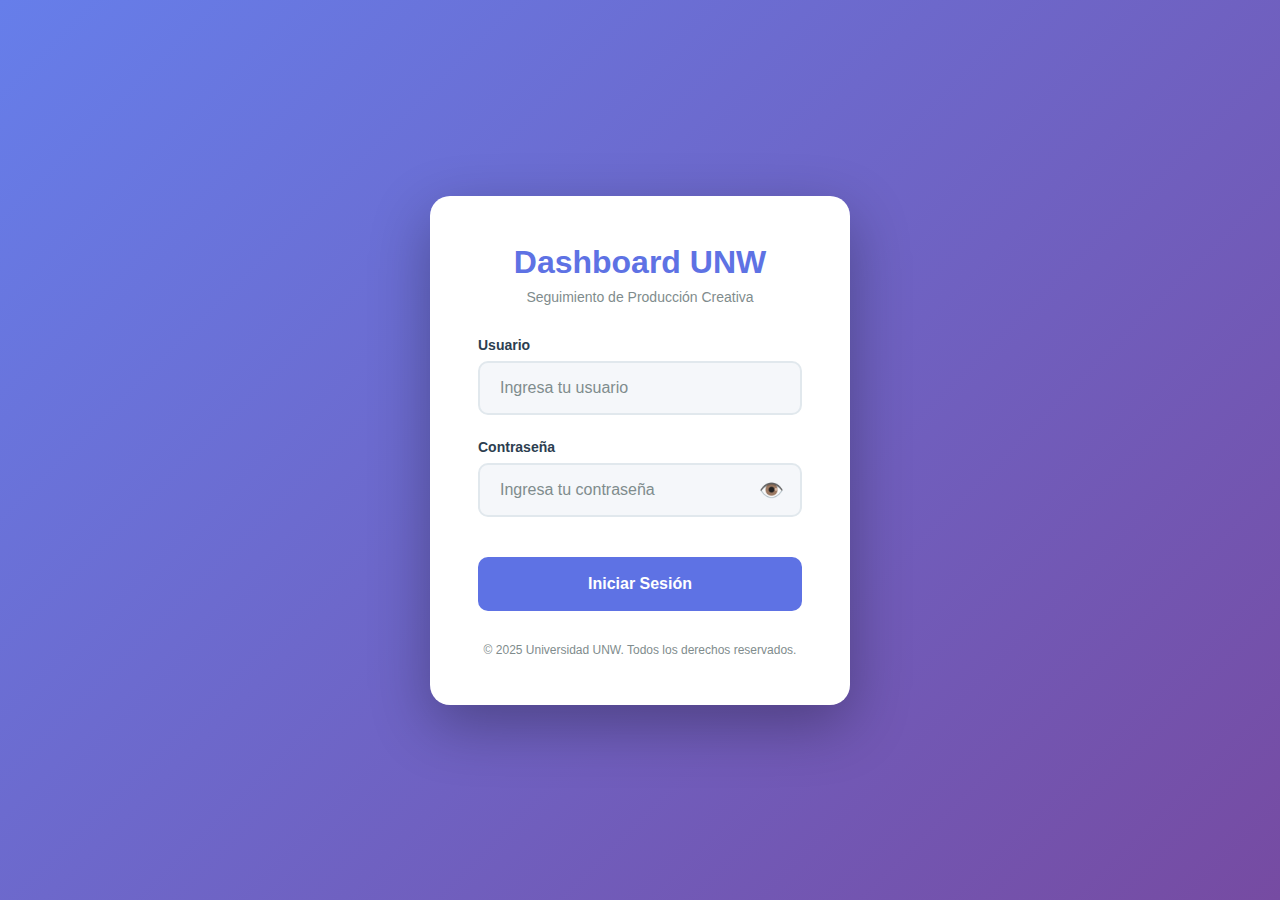
<file: index.html>
<!DOCTYPE html>
<html lang="es">
<head>
    <meta charset="UTF-8">
    <meta name="viewport" content="width=device-width, initial-scale=1.0">
    <title>Login - Dashboard UNW</title>
    <style>
        * {
            margin: 0;
            padding: 0;
            box-sizing: border-box;
        }

        :root {
            --accent: #5e72e4;
            --accent-hover: #4c63d2;
            --bg-primary: #f5f7fa;
            --bg-card: #ffffff;
            --text-primary: #2c3e50;
            --text-secondary: #7f8c8d;
            --border: #e1e8ed;
            --shadow: rgba(0, 0, 0, 0.08);
            --error: #EF5350;
        }

        body {
            font-family: -apple-system, BlinkMacSystemFont, 'Segoe UI', Roboto, Oxygen, Ubuntu, Cantarell, sans-serif;
            background: linear-gradient(135deg, #667eea 0%, #764ba2 100%);
            min-height: 100vh;
            display: flex;
            align-items: center;
            justify-content: center;
            padding: 2rem;
        }

        .login-container {
            background: var(--bg-card);
            padding: 3rem;
            border-radius: 20px;
            box-shadow: 0 20px 60px rgba(0, 0, 0, 0.3);
            max-width: 420px;
            width: 100%;
            animation: slideIn 0.5s ease-out;
        }

        @keyframes slideIn {
            from {
                opacity: 0;
                transform: translateY(-30px);
            }
            to {
                opacity: 1;
                transform: translateY(0);
            }
        }

        .logo {
            text-align: center;
            margin-bottom: 2rem;
        }

        .logo h1 {
            font-size: 2rem;
            font-weight: 700;
            color: var(--accent);
            margin-bottom: 0.5rem;
        }

        .logo p {
            color: var(--text-secondary);
            font-size: 0.875rem;
        }

        .form-group {
            margin-bottom: 1.5rem;
        }

        label {
            display: block;
            margin-bottom: 0.5rem;
            color: var(--text-primary);
            font-weight: 600;
            font-size: 0.875rem;
        }

        input {
            width: 100%;
            /* Padding táctil mejorado */
            padding: 1rem 1.25rem;
            border: 2px solid var(--border);
            border-radius: 10px;
            /* Prevenir zoom en iOS */
            font-size: 16px;
            transition: all 0.3s;
            font-family: inherit;
            background: var(--bg-primary);
            -webkit-tap-highlight-color: transparent;
        }

        input:focus {
            outline: none;
            border-color: var(--accent);
            background: white;
            box-shadow: 0 0 0 3px rgba(94, 114, 228, 0.1);
        }

        /* Feedback táctil en inputs */
        input:active {
            border-color: var(--accent);
            background: white;
        }

        input::placeholder {
            color: var(--text-secondary);
        }

        .btn-login {
            width: 100%;
            /* Altura táctil mejorada - mínimo 48px */
            padding: 1.125rem 1.5rem;
            min-height: 48px;
            background: var(--accent);
            color: white;
            border: none;
            border-radius: 10px;
            font-size: 1rem;
            font-weight: 600;
            cursor: pointer;
            transition: all 0.2s cubic-bezier(0.4, 0, 0.2, 1);
            margin-top: 1rem;
            -webkit-tap-highlight-color: transparent;
            /* Prevenir doble tap zoom */
            touch-action: manipulation;
        }

        .btn-login:hover {
            background: var(--accent-hover);
            transform: translateY(-2px);
            box-shadow: 0 10px 20px rgba(94, 114, 228, 0.3);
        }

        /* Feedback táctil mejorado */
        .btn-login:active {
            transform: scale(0.98);
            box-shadow: 0 2px 8px rgba(94, 114, 228, 0.2);
        }

        .btn-login:disabled {
            background: var(--text-secondary);
            cursor: not-allowed;
            transform: none;
        }

        .error-message {
            background: rgba(239, 83, 80, 0.1);
            color: var(--error);
            padding: 0.875rem;
            border-radius: 8px;
            margin-bottom: 1rem;
            font-size: 0.875rem;
            display: none;
            animation: shake 0.5s;
        }

        .error-message.show {
            display: block;
        }

        @keyframes shake {
            0%, 100% { transform: translateX(0); }
            25% { transform: translateX(-10px); }
            75% { transform: translateX(10px); }
        }

        .password-toggle {
            position: relative;
        }

        .password-toggle input {
            padding-right: 3rem;
        }

        .toggle-btn {
            position: absolute;
            right: 0.5rem;
            top: 50%;
            transform: translateY(-50%);
            background: none;
            border: none;
            color: var(--text-secondary);
            cursor: pointer;
            font-size: 1.25rem;
            /* Área táctil mejorada - mínimo 44x44px */
            padding: 0.625rem;
            min-width: 44px;
            min-height: 44px;
            transition: all 0.2s;
            border-radius: 8px;
            display: flex;
            align-items: center;
            justify-content: center;
            -webkit-tap-highlight-color: transparent;
        }

        .toggle-btn:hover {
            color: var(--accent);
            background: rgba(94, 114, 228, 0.1);
        }

        /* Feedback táctil mejorado */
        .toggle-btn:active {
            background: rgba(94, 114, 228, 0.2);
            transform: translateY(-50%) scale(0.95);
        }

        .footer {
            text-align: center;
            margin-top: 2rem;
            color: var(--text-secondary);
            font-size: 0.75rem;
        }

        @media (max-width: 480px) {
            .login-container {
                padding: 2rem;
            }

            .logo h1 {
                font-size: 1.5rem;
            }
        }
    </style>
</head>
<body>
    <div class="login-container">
        <div class="logo">
            <h1>Dashboard UNW</h1>
            <p>Seguimiento de Producción Creativa</p>
        </div>

        <div id="errorMessage" class="error-message">
            Usuario o contraseña incorrectos
        </div>

        <form id="loginForm">
            <div class="form-group">
                <label for="username">Usuario</label>
                <input
                    type="text"
                    id="username"
                    name="username"
                    placeholder="Ingresa tu usuario"
                    autocomplete="username"
                    required
                >
            </div>

            <div class="form-group">
                <label for="password">Contraseña</label>
                <div class="password-toggle">
                    <input
                        type="password"
                        id="password"
                        name="password"
                        placeholder="Ingresa tu contraseña"
                        autocomplete="current-password"
                        required
                    >
                    <button type="button" class="toggle-btn" onclick="togglePassword()">
                        👁️
                    </button>
                </div>
            </div>

            <button type="submit" class="btn-login">
                Iniciar Sesión
            </button>
        </form>

        <div class="footer">
            © 2025 Universidad UNW. Todos los derechos reservados.
        </div>
    </div>

    <script>
        // Credenciales (en producción esto debería estar en el backend)
        const CREDENTIALS = {
            username: 'unw',
            password: 'unw2025'
        };

        const loginForm = document.getElementById('loginForm');
        const errorMessage = document.getElementById('errorMessage');

        loginForm.addEventListener('submit', function(e) {
            e.preventDefault();

            const username = document.getElementById('username').value.trim();
            const password = document.getElementById('password').value;

            // Verificar credenciales
            if (username === CREDENTIALS.username && password === CREDENTIALS.password) {
                // Crear sesión
                const sessionData = {
                    user: username,
                    loginTime: new Date().toISOString(),
                    token: btoa(username + ':' + Date.now())
                };

                // Guardar en localStorage
                localStorage.setItem('unwSession', JSON.stringify(sessionData));

                // Redirigir al dashboard
                window.location.href = 'dashboard.html';
            } else {
                // Mostrar error
                errorMessage.classList.add('show');

                // Limpiar campos
                document.getElementById('password').value = '';
                document.getElementById('username').focus();

                // Ocultar mensaje después de 3 segundos
                setTimeout(() => {
                    errorMessage.classList.remove('show');
                }, 3000);
            }
        });

        function togglePassword() {
            const passwordInput = document.getElementById('password');
            const toggleBtn = event.target;

            if (passwordInput.type === 'password') {
                passwordInput.type = 'text';
                toggleBtn.textContent = '🙈';
            } else {
                passwordInput.type = 'password';
                toggleBtn.textContent = '👁️';
            }
        }

        // Verificar si ya hay sesión activa
        window.addEventListener('load', function() {
            const session = localStorage.getItem('unwSession');
            if (session) {
                try {
                    const sessionData = JSON.parse(session);
                    // Si la sesión existe y es válida, redirigir al dashboard
                    if (sessionData.user && sessionData.token) {
                        window.location.href = 'dashboard.html';
                    }
                } catch (e) {
                    // Si hay error al parsear, limpiar sesión
                    localStorage.removeItem('unwSession');
                }
            }
        });
    </script>
</body>
</html>
</file>
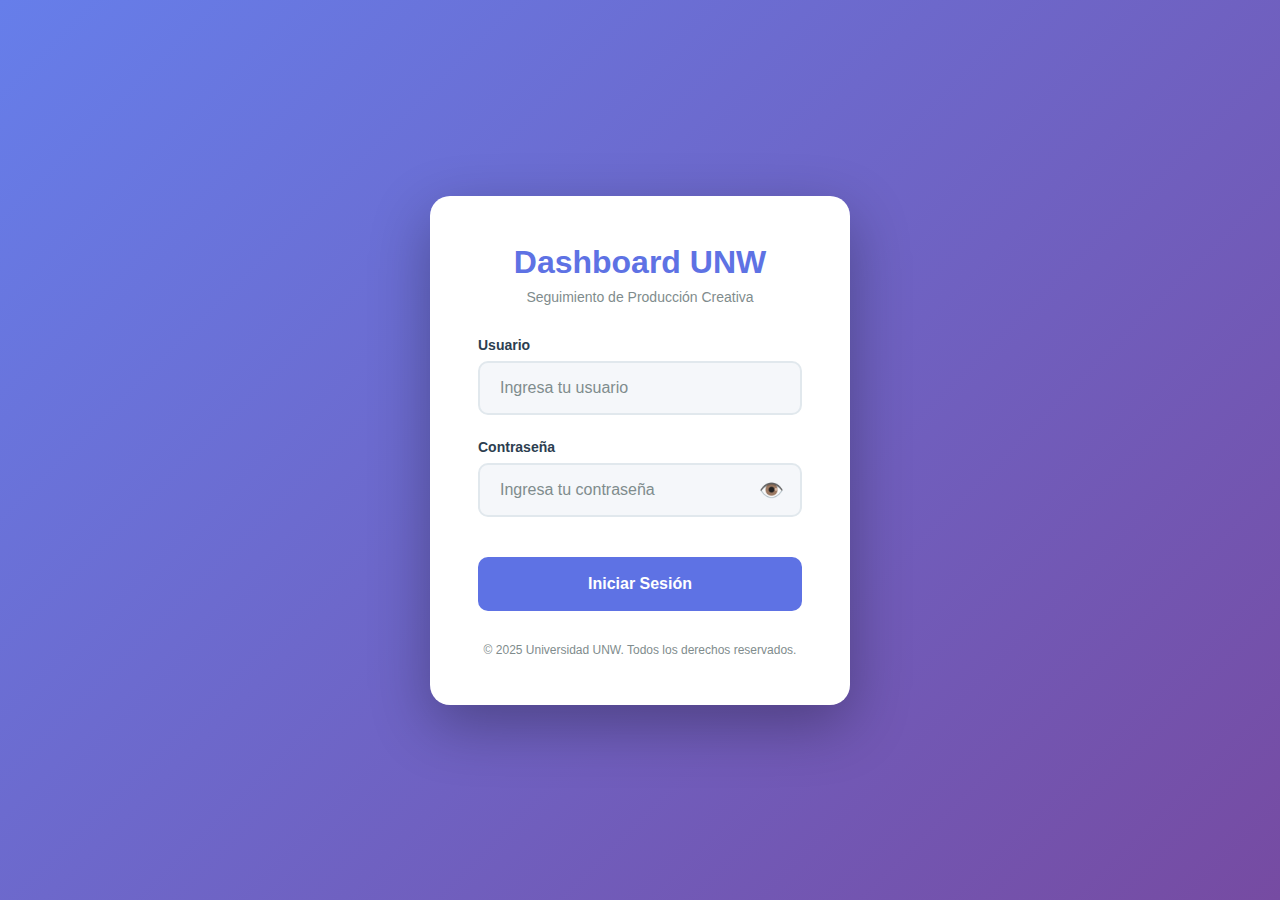
<file: dashboard.html>
<!DOCTYPE html>
<html lang="es">
<head>
    <meta charset="UTF-8">
    <meta name="viewport" content="width=device-width, initial-scale=1.0">
    <title>Dashboard - Status de Piezas</title>
    <style>
        * {
            margin: 0;
            padding: 0;
            box-sizing: border-box;
        }

        :root {
            --pendiente: #FFA726;
            --en-proceso: #42A5F5;
            --listo: #66BB6A;
            --cancelado: #EF5350;
            --bg-primary: #f5f7fa;
            --bg-card: #ffffff;
            --text-primary: #2c3e50;
            --text-secondary: #7f8c8d;
            --border: #e1e8ed;
            --shadow: rgba(0, 0, 0, 0.08);
            --accent: #5e72e4;
        }

        /* Skip links para accesibilidad */
        .skip-link {
            position: absolute;
            top: -40px;
            left: 0;
            background: var(--accent);
            color: white;
            padding: 0.75rem 1.5rem;
            text-decoration: none;
            border-radius: 0 0 8px 0;
            z-index: 10000;
            font-weight: 600;
            transition: top 0.2s;
        }

        .skip-link:focus {
            top: 0;
            outline: 3px solid white;
            outline-offset: -3px;
        }

        /* Smooth scroll global */
        html {
            scroll-behavior: smooth;
        }

        body {
            font-family: -apple-system, BlinkMacSystemFont, 'Segoe UI', Roboto, Oxygen, Ubuntu, Cantarell, sans-serif;
            background: var(--bg-primary);
            color: var(--text-primary);
            line-height: 1.6;
        }

        /* Animaciones de entrada */
        @keyframes fadeInUp {
            from {
                opacity: 0;
                transform: translateY(20px);
            }
            to {
                opacity: 1;
                transform: translateY(0);
            }
        }

        @keyframes fadeIn {
            from {
                opacity: 0;
            }
            to {
                opacity: 1;
            }
        }

        /* Aplicar animaciones a elementos */
        .stat-card {
            animation: fadeInUp 0.4s ease-out backwards;
        }

        .stat-card:nth-child(1) { animation-delay: 0.05s; }
        .stat-card:nth-child(2) { animation-delay: 0.1s; }
        .stat-card:nth-child(3) { animation-delay: 0.15s; }
        .stat-card:nth-child(4) { animation-delay: 0.2s; }

        .view-section.active {
            animation: fadeIn 0.3s ease-out;
        }

        /* Focus indicators accesibles */
        *:focus-visible {
            outline: 3px solid var(--accent);
            outline-offset: 2px;
            border-radius: 4px;
        }

        button:focus-visible {
            outline: 3px solid var(--accent);
            outline-offset: 2px;
            box-shadow: 0 0 0 6px rgba(94, 114, 228, 0.2);
        }

        input:focus-visible,
        select:focus-visible {
            outline: none;
            border-color: var(--accent);
            box-shadow: 0 0 0 3px rgba(94, 114, 228, 0.2);
        }

        /* Screen reader only */
        .sr-only {
            position: absolute;
            width: 1px;
            height: 1px;
            padding: 0;
            margin: -1px;
            overflow: hidden;
            clip: rect(0, 0, 0, 0);
            white-space: nowrap;
            border-width: 0;
        }

        /* Reducir animaciones para usuarios sensibles */
        @media (prefers-reduced-motion: reduce) {
            *,
            *::before,
            *::after {
                animation-duration: 0.01ms !important;
                animation-iteration-count: 1 !important;
                transition-duration: 0.01ms !important;
                scroll-behavior: auto !important;
            }
        }

        .container {
            max-width: 1600px;
            margin: 0 auto;
            padding: 2rem;
        }

        header {
            text-align: center;
            margin-bottom: 2rem;
            position: relative;
        }

        h1 {
            font-size: 2.5rem;
            font-weight: 700;
            color: var(--text-primary);
            margin-bottom: 0.5rem;
        }

        .subtitle {
            color: var(--text-secondary);
            font-size: 1rem;
        }

        .logout-btn {
            position: absolute;
            top: 0;
            right: 0;
            /* Área táctil mejorada */
            padding: 1rem 1.5rem;
            min-height: 48px;
            background: var(--bg-card);
            color: var(--text-primary);
            border: 1px solid var(--border);
            border-radius: 8px;
            font-size: 0.9rem;
            font-weight: 600;
            cursor: pointer;
            transition: all 0.2s;
            display: flex;
            align-items: center;
            gap: 0.5rem;
            -webkit-tap-highlight-color: transparent;
            touch-action: manipulation;
        }

        .logout-btn:hover {
            background: var(--accent);
            color: white;
            border-color: var(--accent);
            transform: translateY(-2px);
            box-shadow: 0 4px 12px rgba(94, 114, 228, 0.3);
        }

        /* Feedback táctil mejorado */
        .logout-btn:active {
            transform: scale(0.97);
            box-shadow: 0 2px 8px rgba(94, 114, 228, 0.2);
        }

        .user-info {
            position: absolute;
            top: 0;
            left: 0;
            padding: 0.75rem 1.25rem;
            background: var(--bg-card);
            border: 1px solid var(--border);
            border-radius: 8px;
            font-size: 0.875rem;
            color: var(--text-secondary);
            display: flex;
            align-items: center;
            gap: 0.5rem;
        }

        .user-info span {
            font-weight: 600;
            color: var(--accent);
        }

        /* Tabs de Vista */
        .view-tabs {
            display: flex;
            gap: 0.75rem;
            margin-bottom: 2rem;
            background: var(--bg-card);
            padding: 0.5rem;
            border-radius: 12px;
            box-shadow: 0 2px 8px var(--shadow);
            /* Scroll horizontal suave */
            overflow-x: auto;
            overflow-y: hidden;
            -webkit-overflow-scrolling: touch;
            scroll-behavior: smooth;
            scrollbar-width: none;
        }

        /* Ocultar scrollbar pero mantener funcionalidad */
        .view-tabs::-webkit-scrollbar {
            display: none;
        }

        .tab-btn {
            flex: 1;
            /* Área táctil mejorada */
            min-width: 140px;
            padding: 1rem 1.25rem;
            min-height: 48px;
            border: none;
            background: transparent;
            color: var(--text-secondary);
            font-size: 0.9rem;
            font-weight: 600;
            border-radius: 8px;
            cursor: pointer;
            transition: all 0.2s;
            -webkit-tap-highlight-color: transparent;
            touch-action: manipulation;
            display: flex;
            align-items: center;
            justify-content: center;
            flex-shrink: 0;
            white-space: nowrap;
        }

        .tab-btn:hover {
            background: var(--bg-primary);
        }

        /* Feedback táctil */
        .tab-btn:active {
            transform: scale(0.96);
        }

        .tab-btn.active {
            background: var(--accent);
            color: white;
            box-shadow: 0 2px 8px rgba(94, 114, 228, 0.3);
        }

        /* Filtros */
        .filters {
            background: var(--bg-card);
            padding: 1.5rem;
            border-radius: 12px;
            box-shadow: 0 2px 8px var(--shadow);
            margin-bottom: 2rem;
            position: relative;
        }

        /* Toggle para filtros (oculto en desktop) */
        .filter-toggle {
            display: none;
        }

        .filter-group {
            display: flex;
            gap: 1rem;
            flex-wrap: wrap;
            align-items: center;
        }

        .filter-label {
            font-weight: 600;
            color: var(--text-secondary);
            font-size: 0.875rem;
        }

        select, input {
            /* Área táctil mejorada */
            padding: 1rem 1.25rem;
            min-height: 48px;
            border: 1px solid var(--border);
            border-radius: 8px;
            /* Prevenir zoom en iOS */
            font-size: 16px;
            background: var(--bg-card);
            color: var(--text-primary);
            transition: all 0.2s;
            -webkit-tap-highlight-color: transparent;
        }

        select:focus, input:focus {
            outline: none;
            border-color: var(--accent);
            box-shadow: 0 0 0 3px rgba(94, 114, 228, 0.1);
        }

        /* Feedback táctil */
        select:active, input:active {
            border-color: var(--accent);
        }

        input[type="search"] {
            flex: 1;
            min-width: 250px;
        }

        .date-input-wrapper {
            position: relative;
            display: inline-block;
        }

        input[type="date"] {
            min-width: 180px;
            cursor: pointer;
            position: relative;
            background: var(--bg-card);
            border: 1px solid var(--border);
            font-family: inherit;
            display: flex;
            align-items: center;
        }

        input[type="date"]:hover {
            border-color: var(--accent);
            box-shadow: 0 2px 8px rgba(94, 114, 228, 0.1);
        }

        input[type="date"]:focus {
            border-color: var(--accent);
            box-shadow: 0 0 0 3px rgba(94, 114, 228, 0.1);
        }

        /* Icono del calendario */
        input[type="date"]::-webkit-calendar-picker-indicator {
            cursor: pointer;
            background-image: url("data:image/svg+xml,%3Csvg xmlns='http://www.w3.org/2000/svg' width='20' height='20' viewBox='0 0 24 24' fill='none' stroke='%235e72e4' stroke-width='2' stroke-linecap='round' stroke-linejoin='round'%3E%3Crect x='3' y='4' width='18' height='18' rx='2' ry='2'%3E%3C/rect%3E%3Cline x1='16' y1='2' x2='16' y2='6'%3E%3C/line%3E%3Cline x1='8' y1='2' x2='8' y2='6'%3E%3C/line%3E%3Cline x1='3' y1='10' x2='21' y2='10'%3E%3C/line%3E%3C/svg%3E");
            background-position: center;
            background-repeat: no-repeat;
            background-size: 18px;
            width: 36px;
            height: 36px;
            opacity: 1;
            margin-left: 0.25rem;
            border-radius: 6px;
            transition: all 0.2s;
        }

        input[type="date"]::-webkit-calendar-picker-indicator:hover {
            background-color: rgba(94, 114, 228, 0.1);
            transform: scale(1.1);
        }

        input[type="date"]::-webkit-calendar-picker-indicator:active {
            background-color: rgba(94, 114, 228, 0.2);
            transform: scale(0.95);
        }

        /* Texto del input */
        input[type="date"]::-webkit-datetime-edit {
            padding: 0;
            display: flex;
            align-items: center;
        }

        input[type="date"]::-webkit-datetime-edit-fields-wrapper {
            padding: 0;
        }

        input[type="date"]::-webkit-datetime-edit-text {
            padding: 0 0.15rem;
            color: var(--text-secondary);
        }

        input[type="date"]::-webkit-datetime-edit-month-field,
        input[type="date"]::-webkit-datetime-edit-day-field,
        input[type="date"]::-webkit-datetime-edit-year-field {
            padding: 0.15rem 0.25rem;
            border-radius: 4px;
            color: var(--text-primary);
        }

        input[type="date"]::-webkit-datetime-edit-month-field:focus,
        input[type="date"]::-webkit-datetime-edit-day-field:focus,
        input[type="date"]::-webkit-datetime-edit-year-field:focus {
            background: rgba(94, 114, 228, 0.1);
            color: var(--accent);
            outline: none;
        }

        /* Placeholder personalizado */
        input[type="date"]::before {
            content: attr(data-placeholder);
            color: var(--text-secondary);
            margin-right: 0.5rem;
            font-size: 0.875rem;
        }

        input[type="date"]:focus::before,
        input[type="date"]:valid::before {
            display: none;
        }

        /* Estilos para el calendario desplegable nativo */
        input[type="date"]::-webkit-inner-spin-button {
            display: none;
        }

        input[type="date"]::-webkit-clear-button {
            display: none;
        }

        /* Stats Grid */
        .stats-grid {
            display: grid;
            grid-template-columns: repeat(auto-fit, minmax(200px, 1fr));
            gap: 1.5rem;
            margin-bottom: 3rem;
        }

        .stat-card {
            background: var(--bg-card);
            padding: 1.5rem;
            border-radius: 12px;
            box-shadow: 0 2px 8px var(--shadow);
            transition: all 0.2s cubic-bezier(0.4, 0, 0.2, 1);
            cursor: pointer;
            -webkit-tap-highlight-color: transparent;
            touch-action: manipulation;
        }

        .stat-card:hover {
            transform: translateY(-2px);
            box-shadow: 0 4px 12px var(--shadow);
        }

        /* Feedback táctil mejorado */
        .stat-card:active {
            transform: scale(0.97);
            box-shadow: 0 1px 4px var(--shadow);
        }

        .stat-label {
            font-size: 0.875rem;
            color: var(--text-secondary);
            text-transform: uppercase;
            letter-spacing: 0.5px;
            margin-bottom: 0.5rem;
        }

        .stat-value {
            font-size: 2.5rem;
            font-weight: 700;
            line-height: 1;
        }

        .stat-card.pendiente .stat-value { color: var(--pendiente); }
        .stat-card.en-proceso .stat-value { color: var(--en-proceso); }
        .stat-card.listo .stat-value { color: var(--listo); }
        .stat-card.cancelado .stat-value { color: var(--cancelado); }
        .stat-card.total .stat-value { color: var(--accent); }

        /* Charts Section */
        .charts-section {
            display: grid;
            grid-template-columns: repeat(auto-fit, minmax(350px, 1fr));
            gap: 2rem;
            margin-bottom: 3rem;
        }

        .chart-card {
            background: var(--bg-card);
            padding: 2rem;
            border-radius: 12px;
            box-shadow: 0 2px 8px var(--shadow);
        }

        .chart-card.full-width {
            grid-column: 1 / -1;
        }

        .chart-title {
            font-size: 1.25rem;
            font-weight: 600;
            margin-bottom: 1.5rem;
            text-align: center;
        }

        .chart-container {
            display: flex;
            justify-content: center;
            align-items: center;
            min-height: 250px;
        }

        /* Responsables Bento Grid */
        .responsables-grid {
            display: grid;
            grid-template-columns: repeat(auto-fill, minmax(200px, 1fr));
            grid-auto-rows: 140px;
            gap: 1rem;
            margin-bottom: 3rem;
        }

        .responsable-card {
            background: var(--bg-card);
            padding: 1.5rem;
            border-radius: 16px;
            box-shadow: 0 2px 8px var(--shadow);
            transition: all 0.3s cubic-bezier(0.4, 0, 0.2, 1);
            display: flex;
            flex-direction: column;
            justify-content: space-between;
            overflow: hidden;
            position: relative;
        }

        .responsable-card::before {
            content: '';
            position: absolute;
            top: 0;
            left: 0;
            right: 0;
            height: 4px;
            background: linear-gradient(90deg, var(--accent), var(--listo));
            opacity: 0;
            transition: opacity 0.3s;
        }

        .responsable-card:hover {
            transform: translateY(-4px) scale(1.02);
            box-shadow: 0 8px 24px rgba(0, 0, 0, 0.12);
        }

        .responsable-card:hover::before {
            opacity: 1;
        }

        .responsable-card.size-1 {
            grid-column: span 1;
            grid-row: span 1;
        }

        .responsable-card.size-2 {
            grid-column: span 2;
            grid-row: span 1;
        }

        .responsable-card.size-3 {
            grid-column: span 2;
            grid-row: span 2;
        }

        .responsable-card.size-4 {
            grid-column: span 3;
            grid-row: span 2;
        }

        .responsable-header {
            display: flex;
            justify-content: space-between;
            align-items: flex-start;
            margin-bottom: 1rem;
        }

        .responsable-info {
            flex: 1;
        }

        .responsable-name {
            font-size: 1rem;
            font-weight: 600;
            color: var(--text-primary);
            margin-bottom: 0.25rem;
            line-height: 1.3;
        }

        .responsable-card.size-3 .responsable-name,
        .responsable-card.size-4 .responsable-name {
            font-size: 1.25rem;
        }

        .responsable-total {
            font-size: 2rem;
            font-weight: 800;
            color: var(--accent);
            line-height: 1;
        }

        .responsable-card.size-3 .responsable-total,
        .responsable-card.size-4 .responsable-total {
            font-size: 3rem;
        }

        .responsable-label {
            font-size: 0.7rem;
            color: var(--text-secondary);
            text-transform: uppercase;
            letter-spacing: 0.5px;
        }

        .responsable-body {
            flex: 1;
            display: flex;
            flex-direction: column;
            justify-content: flex-end;
        }

        .responsable-stats {
            display: flex;
            gap: 0.5rem;
            margin-bottom: 0.75rem;
        }

        .responsable-card.size-3 .responsable-stats,
        .responsable-card.size-4 .responsable-stats {
            gap: 1rem;
            margin-bottom: 1rem;
        }

        .resp-stat {
            flex: 1;
            display: flex;
            flex-direction: column;
            align-items: center;
            padding: 0.5rem;
            background: var(--bg-primary);
            border-radius: 8px;
        }

        .resp-stat-label {
            font-size: 0.65rem;
            color: var(--text-secondary);
            text-transform: uppercase;
            margin-bottom: 0.25rem;
            letter-spacing: 0.5px;
        }

        .resp-stat-value {
            font-size: 1.25rem;
            font-weight: 700;
        }

        .responsable-card.size-3 .resp-stat-value,
        .responsable-card.size-4 .resp-stat-value {
            font-size: 1.75rem;
        }

        .resp-stat.pendiente .resp-stat-value { color: var(--pendiente); }
        .resp-stat.en-proceso .resp-stat-value { color: var(--en-proceso); }
        .resp-stat.listo .resp-stat-value { color: var(--listo); }

        .progress-bar {
            width: 100%;
            height: 8px;
            background: var(--bg-primary);
            border-radius: 4px;
            overflow: hidden;
            box-shadow: inset 0 2px 4px rgba(0,0,0,0.05);
        }

        .responsable-card.size-3 .progress-bar,
        .responsable-card.size-4 .progress-bar {
            height: 12px;
        }

        .progress-fill {
            height: 100%;
            background: linear-gradient(90deg, var(--listo) 0%, #4CAF50 100%);
            border-radius: 4px;
            transition: width 0.8s cubic-bezier(0.4, 0, 0.2, 1);
            box-shadow: 0 0 10px rgba(102, 187, 106, 0.3);
        }

        .progress-percentage {
            position: absolute;
            top: 1rem;
            right: 1rem;
            font-size: 0.875rem;
            font-weight: 700;
            color: var(--text-secondary);
            background: var(--bg-primary);
            padding: 0.25rem 0.5rem;
            border-radius: 6px;
        }

        .responsable-card.size-3 .progress-percentage,
        .responsable-card.size-4 .progress-percentage {
            font-size: 1.125rem;
            padding: 0.5rem 0.75rem;
        }

        /* Table */
        .table-container {
            background: var(--bg-card);
            border-radius: 12px;
            box-shadow: 0 2px 8px var(--shadow);
            overflow: hidden;
        }

        table {
            width: 100%;
            border-collapse: collapse;
        }

        thead {
            background: var(--bg-primary);
        }

        th {
            padding: 1rem;
            text-align: left;
            font-weight: 600;
            font-size: 0.875rem;
            color: var(--text-secondary);
            text-transform: uppercase;
            letter-spacing: 0.5px;
        }

        td {
            padding: 1rem;
            border-top: 1px solid var(--border);
            font-size: 0.875rem;
        }

        tbody tr {
            transition: all 0.2s ease;
        }

        tbody tr:hover {
            background: var(--bg-primary);
            transform: translateX(2px);
        }

        /* Indicador visual de interactividad */
        tbody tr {
            position: relative;
        }

        tbody tr::before {
            content: '';
            position: absolute;
            left: 0;
            top: 0;
            bottom: 0;
            width: 4px;
            background: var(--accent);
            opacity: 0;
            transition: opacity 0.2s;
        }

        tbody tr:hover::before {
            opacity: 1;
        }

        .status-badge {
            display: inline-block;
            padding: 0.35rem 0.75rem;
            border-radius: 20px;
            font-size: 0.75rem;
            font-weight: 600;
            text-transform: uppercase;
            letter-spacing: 0.5px;
        }

        .status-pendiente {
            background: rgba(255, 167, 38, 0.15);
            color: var(--pendiente);
        }

        .status-en-proceso {
            background: rgba(66, 165, 245, 0.15);
            color: var(--en-proceso);
        }

        .status-listo {
            background: rgba(102, 187, 106, 0.15);
            color: var(--listo);
        }

        .status-cancelado {
            background: rgba(239, 83, 80, 0.15);
            color: var(--cancelado);
        }

        .producto-tag {
            display: inline-block;
            padding: 0.25rem 0.5rem;
            background: var(--bg-primary);
            border-radius: 4px;
            font-size: 0.75rem;
            font-weight: 500;
            color: var(--text-secondary);
        }

        .no-data {
            text-align: center;
            padding: 3rem;
            color: var(--text-secondary);
        }

        .legend {
            display: flex;
            justify-content: center;
            gap: 2rem;
            margin-top: 1.5rem;
            flex-wrap: wrap;
        }

        .legend-item {
            display: flex;
            align-items: center;
            gap: 0.5rem;
            font-size: 0.875rem;
        }

        .legend-color {
            width: 12px;
            height: 12px;
            border-radius: 50%;
        }

        .view-section {
            display: none;
        }

        .view-section.active {
            display: block;
        }

        @media (max-width: 768px) {
            .container {
                padding: 1rem;
            }

            h1 {
                font-size: 2rem;
            }

            header {
                margin-bottom: 3rem;
            }

            .logout-btn, .user-info {
                position: static;
                margin: 0.5rem auto;
                justify-content: center;
            }

            .logout-btn {
                width: 100%;
                max-width: 300px;
            }

            .stats-grid {
                grid-template-columns: 1fr 1fr;
            }

            .charts-section {
                grid-template-columns: 1fr;
            }

            .responsables-grid {
                grid-template-columns: repeat(auto-fill, minmax(150px, 1fr));
                grid-auto-rows: 120px;
            }

            .responsable-card {
                padding: 1rem;
            }

            .responsable-card.size-2,
            .responsable-card.size-3,
            .responsable-card.size-4 {
                grid-column: span 1;
                grid-row: span 1;
            }

            .responsable-total {
                font-size: 1.5rem;
            }

            .resp-stat {
                padding: 0.35rem;
            }

            .resp-stat-label {
                font-size: 0.6rem;
            }

            .resp-stat-value {
                font-size: 1rem;
            }

            .view-tabs {
                overflow-x: auto;
            }

            .tab-btn {
                min-width: 110px;
                padding: 0.875rem 1rem;
                font-size: 0.85rem;
            }

            /* TABLA RESPONSIVA - Convertir a cards en móvil */
            .table-container table {
                display: block;
            }

            .table-container thead {
                display: none;
            }

            .table-container tbody {
                display: block;
            }

            .table-container tr {
                display: block;
                background: var(--bg-card);
                margin-bottom: 1rem;
                padding: 1rem;
                border-radius: 12px;
                box-shadow: 0 2px 8px var(--shadow);
                border: 1px solid var(--border);
            }

            .table-container td {
                display: flex;
                justify-content: space-between;
                align-items: center;
                padding: 0.75rem 0;
                border-top: none;
                border-bottom: 1px solid var(--border);
                font-size: 0.875rem;
            }

            .table-container td:last-child {
                border-bottom: none;
            }

            /* Agregar labels antes de cada dato */
            .table-container td::before {
                content: attr(data-label);
                font-weight: 600;
                color: var(--text-secondary);
                font-size: 0.75rem;
                text-transform: uppercase;
                letter-spacing: 0.5px;
                flex-shrink: 0;
                margin-right: 1rem;
            }

            /* Ajustar filtros para móvil */
            .filter-group {
                flex-direction: column;
                align-items: stretch;
            }

            .filter-group select,
            .filter-group input {
                width: 100%;
                margin-bottom: 0.5rem;
            }

            /* Filtros colapsables en móvil */
            .filter-toggle {
                display: flex;
                align-items: center;
                justify-content: space-between;
                width: 100%;
                padding: 1rem;
                background: transparent;
                border: none;
                font-weight: 600;
                color: var(--text-primary);
                cursor: pointer;
                -webkit-tap-highlight-color: transparent;
                min-height: 48px;
                border-radius: 8px;
                transition: background 0.2s;
            }

            .filter-toggle:active {
                background: var(--bg-primary);
            }

            .filter-toggle-arrow {
                transition: transform 0.3s;
                font-size: 0.875rem;
                color: var(--accent);
            }

            .filters.collapsed .filter-toggle-arrow {
                transform: rotate(-90deg);
            }

            .filter-group {
                max-height: 800px;
                overflow: hidden;
                transition: max-height 0.3s ease-out, opacity 0.3s;
                opacity: 1;
            }

            .filters.collapsed .filter-group {
                max-height: 0;
                opacity: 0;
            }

            .filters {
                padding: 0.5rem;
            }
        }
    </style>
</head>
<body>
    <!-- Skip links para accesibilidad -->
    <a href="#main-content" class="skip-link">Saltar al contenido principal</a>
    <a href="#filters" class="skip-link">Saltar a filtros</a>

    <div class="container">
        <header role="banner">
            <div class="user-info" aria-label="Usuario actual">
                <span id="userName">👤 unw</span>
            </div>
            <h1>Dashboard de Piezas</h1>
            <p class="subtitle">Seguimiento en Tiempo Real</p>
            <button class="logout-btn" onclick="logout()">
                <span>🚪</span>
                Cerrar Sesión
            </button>
        </header>

        <!-- Tabs de Vista -->
        <nav class="view-tabs" role="navigation" aria-label="Navegación de vistas">
            <button class="tab-btn active" onclick="switchView('general')" aria-pressed="true">General</button>
            <button class="tab-btn" onclick="switchView('responsables')" aria-pressed="false">Por Responsable</button>
            <button class="tab-btn" onclick="switchView('estados')" aria-pressed="false">Por Estado</button>
            <button class="tab-btn" onclick="switchView('productos')" aria-pressed="false">Por Producto</button>
        </nav>

        <!-- Filtros -->
        <section id="filters" class="filters" aria-label="Filtros de búsqueda" role="search">
            <button class="filter-toggle" onclick="toggleFilters()" aria-expanded="true" aria-label="Mostrar u ocultar filtros" aria-controls="filterGroup">
                <span>🔍 Filtros</span>
                <span class="filter-toggle-arrow">▼</span>
            </button>
            <div class="filter-group" id="filterGroup">
                <span class="filter-label">Filtros:</span>
                <select id="productoFilter" onchange="applyFilters()" aria-label="Filtrar por producto">
                    <option value="">Todos los productos</option>
                </select>
                <select id="statusFilter" onchange="applyFilters()" aria-label="Filtrar por estado">
                    <option value="">Todos los estados</option>
                    <option value="pendiente">Pendiente</option>
                    <option value="en proceso">En Proceso</option>
                    <option value="listo">Listo</option>
                    <option value="cancelado">Cancelado</option>
                </select>
                <select id="responsableFilter" onchange="applyFilters()" aria-label="Filtrar por responsable">
                    <option value="">Todos los responsables</option>
                </select>
                <input type="date" id="fechaDesde" onchange="applyFilters()" data-placeholder="📅 Desde" aria-label="Fecha desde">
                <input type="date" id="fechaHasta" onchange="applyFilters()" data-placeholder="📅 Hasta" aria-label="Fecha hasta">
                <input type="search" id="searchInput" placeholder="Buscar..." oninput="applyFilters()" aria-label="Campo de búsqueda">
            </div>
        </div>

        <!-- Vista General -->
        <main id="main-content" role="main">
            <div id="generalView" class="view-section active">
                <div class="stats-grid" id="statsGrid" role="region" aria-label="Estadísticas generales"></div>

            <div class="charts-section">
                <div class="chart-card">
                    <h3 class="chart-title">Distribución por Estado</h3>
                    <div class="chart-container">
                        <canvas id="statusChart" width="250" height="250"></canvas>
                    </div>
                    <div class="legend" id="statusLegend"></div>
                </div>

                <div class="chart-card">
                    <h3 class="chart-title">Progreso por Producto</h3>
                    <div class="chart-container">
                        <canvas id="productChart" width="400" height="250"></canvas>
                    </div>
                </div>

                <div class="chart-card">
                    <h3 class="chart-title">Top Responsables</h3>
                    <div class="chart-container">
                        <canvas id="responsableChart" width="400" height="250"></canvas>
                    </div>
                </div>
            </div>

            <div class="table-container" role="region" aria-label="Lista de tareas">
                <table role="table">
                    <caption class="sr-only">Lista completa de tareas de producción</caption>
                    <thead>
                        <tr>
                            <th scope="col">Producto</th>
                            <th scope="col">N°</th>
                            <th scope="col">Pendiente</th>
                            <th scope="col">Responsable</th>
                            <th scope="col">Estado</th>
                            <th scope="col">Fecha</th>
                        </tr>
                    </thead>
                    <tbody id="tasksTableBody">
                        <tr><td colspan="6" class="no-data">Cargando datos...</td></tr>
                    </tbody>
                </table>
            </div>
            </div>

        <!-- Vista Por Responsables -->
        <div id="responsablesView" class="view-section">
            <div class="responsables-grid" id="responsablesGrid"></div>
        </div>

        <!-- Vista Por Estados -->
        <div id="estadosView" class="view-section">
            <div class="stats-grid" id="estadosStats"></div>
            <div class="table-container">
                <table>
                    <thead>
                        <tr>
                            <th>Producto</th>
                            <th>N°</th>
                            <th>Pendiente</th>
                            <th>Responsable</th>
                            <th>Estado</th>
                            <th>Fecha</th>
                        </tr>
                    </thead>
                    <tbody id="estadosTableBody"></tbody>
                </table>
            </div>
        </div>

        <!-- Vista Por Productos -->
        <div id="productosView" class="view-section">
            <div class="charts-section">
                <div class="chart-card full-width">
                    <h3 class="chart-title">Distribución por Productos</h3>
                    <div class="chart-container">
                        <canvas id="productosChart" width="800" height="400"></canvas>
                    </div>
                </div>
            </div>
            <div class="table-container">
                <table>
                    <thead>
                        <tr>
                            <th>Producto</th>
                            <th>Total</th>
                            <th>Pendientes</th>
                            <th>En Proceso</th>
                            <th>Listo</th>
                            <th>% Completado</th>
                        </tr>
                    </thead>
                    <tbody id="productosTableBody"></tbody>
                </table>
            </div>
        </div>
        </main>
    </div>

    <script>
        // ========== AUTENTICACIÓN ==========
        // Verificar sesión al cargar la página
        (function checkAuth() {
            const session = localStorage.getItem('unwSession');

            if (!session) {
                // No hay sesión, redirigir al login
                window.location.href = 'index.html';
                return;
            }

            try {
                const sessionData = JSON.parse(session);

                // Verificar que la sesión sea válida
                if (!sessionData.user || !sessionData.token) {
                    throw new Error('Sesión inválida');
                }

                // Actualizar nombre de usuario en el header
                document.getElementById('userName').textContent = '👤 ' + sessionData.user;

            } catch (error) {
                console.error('Error en la sesión:', error);
                localStorage.removeItem('unwSession');
                window.location.href = 'index.html';
            }
        })();

        // Función de logout
        function logout() {
            if (confirm('¿Estás seguro de que deseas cerrar sesión?')) {
                localStorage.removeItem('unwSession');
                window.location.href = 'index.html';
            }
        }

        // ========== DASHBOARD ==========
        let allTasks = [];
        let filteredTasks = [];
        let currentView = 'general';

        // Cargar datos
        async function loadData() {
            try {
                const response = await fetch('data.json');
                const data = await response.json();
                allTasks = data;
                filteredTasks = [...allTasks];
                initializeDashboard();
            } catch (error) {
                console.error('Error al cargar datos:', error);
                document.getElementById('tasksTableBody').innerHTML =
                    '<tr><td colspan="6" class="no-data">Error al cargar los datos</td></tr>';
            }
        }

        function initializeDashboard() {
            populateFilters();
            updateAllViews();
        }

        function populateFilters() {
            // Productos
            const productos = [...new Set(allTasks.map(t => t.producto))].sort();
            const productoSelect = document.getElementById('productoFilter');
            productoSelect.innerHTML = '<option value="">Todos los productos</option>' +
                productos.map(p => `<option value="${p}">${p}</option>`).join('');

            // Responsables
            const responsables = [...new Set(allTasks.map(t => t.responsable).filter(r => r && r !== 'nan'))].sort();
            const responsableSelect = document.getElementById('responsableFilter');
            responsableSelect.innerHTML = '<option value="">Todos los responsables</option>' +
                responsables.map(r => `<option value="${r}">${r}</option>`).join('');
        }

        function applyFilters() {
            const productoFilter = document.getElementById('productoFilter').value;
            const statusFilter = document.getElementById('statusFilter').value;
            const responsableFilter = document.getElementById('responsableFilter').value;
            const fechaDesde = document.getElementById('fechaDesde').value;
            const fechaHasta = document.getElementById('fechaHasta').value;
            const searchFilter = document.getElementById('searchInput').value.toLowerCase();

            filteredTasks = allTasks.filter(task => {
                if (productoFilter && task.producto !== productoFilter) return false;
                if (statusFilter && task.status !== statusFilter) return false;
                if (responsableFilter && task.responsable !== responsableFilter) return false;

                // Filtro de fechas
                if (fechaDesde || fechaHasta) {
                    const taskDate = task.fecha ? new Date(task.fecha.split('-').join('-')) : null;
                    if (taskDate) {
                        if (fechaDesde && taskDate < new Date(fechaDesde)) return false;
                        if (fechaHasta && taskDate > new Date(fechaHasta)) return false;
                    } else if (fechaDesde || fechaHasta) {
                        return false; // Excluir tareas sin fecha si hay filtro de fecha activo
                    }
                }

                if (searchFilter) {
                    const searchText = `${task.pendiente} ${task.responsable} ${task.detalle}`.toLowerCase();
                    if (!searchText.includes(searchFilter)) return false;
                }
                return true;
            });

            updateAllViews();
        }

        function switchView(view) {
            currentView = view;

            // Update tabs
            document.querySelectorAll('.tab-btn').forEach(btn => {
                btn.classList.remove('active');
                btn.setAttribute('aria-pressed', 'false');
            });
            event.target.classList.add('active');
            event.target.setAttribute('aria-pressed', 'true');

            // Update sections
            document.querySelectorAll('.view-section').forEach(section => section.classList.remove('active'));
            document.getElementById(view + 'View').classList.add('active');

            updateAllViews();

            // Scroll suave al inicio en móvil
            if (window.innerWidth <= 768) {
                window.scrollTo({ top: 0, behavior: 'smooth' });
            }
        }

        function updateAllViews() {
            updateStats();
            updateGeneralView();
            updateResponsablesView();
            updateEstadosView();
            updateProductosView();
        }

        function updateStats() {
            const stats = {
                total: filteredTasks.length,
                pendiente: filteredTasks.filter(t => t.status === 'pendiente').length,
                proceso: filteredTasks.filter(t => t.status === 'en proceso').length,
                listo: filteredTasks.filter(t => t.status === 'listo').length,
                cancelado: filteredTasks.filter(t => t.status === 'cancelado').length
            };

            const statsHTML = `
                <div class="stat-card total" onclick="filterByStatus('')">
                    <div class="stat-label">Total Tareas</div>
                    <div class="stat-value">${stats.total}</div>
                </div>
                <div class="stat-card pendiente" onclick="filterByStatus('pendiente')">
                    <div class="stat-label">Pendientes</div>
                    <div class="stat-value">${stats.pendiente}</div>
                </div>
                <div class="stat-card en-proceso" onclick="filterByStatus('en proceso')">
                    <div class="stat-label">En Proceso</div>
                    <div class="stat-value">${stats.proceso}</div>
                </div>
                <div class="stat-card listo" onclick="filterByStatus('listo')">
                    <div class="stat-label">Completadas</div>
                    <div class="stat-value">${stats.listo}</div>
                </div>
            `;

            document.getElementById('statsGrid').innerHTML = statsHTML;
        }

        function filterByStatus(status) {
            document.getElementById('statusFilter').value = status;
            applyFilters();
        }

        function updateGeneralView() {
            drawStatusChart();
            drawProductChart();
            drawResponsableChart();
            renderTable();
        }

        function drawStatusChart() {
            const canvas = document.getElementById('statusChart');
            const ctx = canvas.getContext('2d');

            const stats = {
                'Pendiente': { count: filteredTasks.filter(t => t.status === 'pendiente').length, color: '#FFA726' },
                'En Proceso': { count: filteredTasks.filter(t => t.status === 'en proceso').length, color: '#42A5F5' },
                'Listo': { count: filteredTasks.filter(t => t.status === 'listo').length, color: '#66BB6A' },
                'Cancelado': { count: filteredTasks.filter(t => t.status === 'cancelado').length, color: '#EF5350' }
            };

            const total = Object.values(stats).reduce((sum, s) => sum + s.count, 0);
            if (total === 0) {
                ctx.clearRect(0, 0, canvas.width, canvas.height);
                return;
            }

            ctx.clearRect(0, 0, canvas.width, canvas.height);

            const centerX = canvas.width / 2;
            const centerY = canvas.height / 2;
            const radius = 80;
            const innerRadius = 50;

            let currentAngle = -Math.PI / 2;

            for (const [label, data] of Object.entries(stats)) {
                if (data.count === 0) continue;

                const sliceAngle = (data.count / total) * 2 * Math.PI;

                ctx.beginPath();
                ctx.arc(centerX, centerY, radius, currentAngle, currentAngle + sliceAngle);
                ctx.arc(centerX, centerY, innerRadius, currentAngle + sliceAngle, currentAngle, true);
                ctx.closePath();
                ctx.fillStyle = data.color;
                ctx.fill();

                currentAngle += sliceAngle;
            }

            ctx.fillStyle = '#2c3e50';
            ctx.font = 'bold 32px sans-serif';
            ctx.textAlign = 'center';
            ctx.textBaseline = 'middle';
            ctx.fillText(total, centerX, centerY);
            ctx.font = '12px sans-serif';
            ctx.fillStyle = '#7f8c8d';
            ctx.fillText('Total', centerX, centerY + 20);

            const legendHTML = Object.entries(stats)
                .filter(([_, data]) => data.count > 0)
                .map(([label, data]) => `
                    <div class="legend-item">
                        <div class="legend-color" style="background: ${data.color}"></div>
                        <span>${label}: ${data.count}</span>
                    </div>
                `).join('');
            document.getElementById('statusLegend').innerHTML = legendHTML;
        }

        function drawProductChart() {
            const canvas = document.getElementById('productChart');
            const ctx = canvas.getContext('2d');

            const productStats = {};
            filteredTasks.forEach(task => {
                if (!productStats[task.producto]) {
                    productStats[task.producto] = { listo: 0, total: 0 };
                }
                productStats[task.producto].total++;
                if (task.status === 'listo') {
                    productStats[task.producto].listo++;
                }
            });

            ctx.clearRect(0, 0, canvas.width, canvas.height);

            const products = Object.keys(productStats);
            const barHeight = 30;
            const barSpacing = 10;
            const maxWidth = 300;
            const startX = 80;
            const startY = 20;

            products.forEach((product, index) => {
                const y = startY + index * (barHeight + barSpacing);
                const stat = productStats[product];
                const percentage = stat.total > 0 ? (stat.listo / stat.total) * 100 : 0;
                const barWidth = (percentage / 100) * maxWidth;

                ctx.fillStyle = '#7f8c8d';
                ctx.font = '11px sans-serif';
                ctx.textAlign = 'right';
                ctx.fillText(product.substring(0, 20), startX - 5, y + barHeight / 2 + 4);

                ctx.fillStyle = '#e1e8ed';
                ctx.fillRect(startX, y, maxWidth, barHeight);

                ctx.fillStyle = '#66BB6A';
                ctx.fillRect(startX, y, barWidth, barHeight);

                ctx.fillStyle = '#2c3e50';
                ctx.font = 'bold 11px sans-serif';
                ctx.textAlign = 'left';
                ctx.fillText(`${Math.round(percentage)}%`, startX + maxWidth + 10, y + barHeight / 2 + 4);
            });
        }

        function drawResponsableChart() {
            const canvas = document.getElementById('responsableChart');
            const ctx = canvas.getContext('2d');

            const responsableStats = {};
            filteredTasks.forEach(task => {
                const resp = task.responsable || 'Sin asignar';
                if (!responsableStats[resp]) {
                    responsableStats[resp] = 0;
                }
                responsableStats[resp]++;
            });

            const sorted = Object.entries(responsableStats)
                .sort((a, b) => b[1] - a[1])
                .slice(0, 6);

            ctx.clearRect(0, 0, canvas.width, canvas.height);

            const barHeight = 30;
            const barSpacing = 10;
            const maxWidth = 200;
            const startX = 120;
            const startY = 10;
            const maxValue = Math.max(...sorted.map(s => s[1]));

            sorted.forEach(([responsable, count], index) => {
                const y = startY + index * (barHeight + barSpacing);
                const barWidth = (count / maxValue) * maxWidth;

                ctx.fillStyle = '#7f8c8d';
                ctx.font = '11px sans-serif';
                ctx.textAlign = 'right';
                ctx.fillText(responsable.substring(0, 15), startX - 5, y + barHeight / 2 + 4);

                const gradient = ctx.createLinearGradient(startX, 0, startX + barWidth, 0);
                gradient.addColorStop(0, '#5e72e4');
                gradient.addColorStop(1, '#825ee4');
                ctx.fillStyle = gradient;
                ctx.fillRect(startX, y, barWidth, barHeight);

                ctx.fillStyle = '#2c3e50';
                ctx.font = 'bold 11px sans-serif';
                ctx.textAlign = 'left';
                ctx.fillText(count, startX + barWidth + 10, y + barHeight / 2 + 4);
            });
        }

        function renderTable() {
            const tbody = document.getElementById('tasksTableBody');

            if (filteredTasks.length === 0) {
                tbody.innerHTML = '<tr><td colspan="6" class="no-data">No se encontraron tareas</td></tr>';
                return;
            }

            tbody.innerHTML = filteredTasks.map(task => `
                <tr>
                    <td data-label="Producto"><span class="producto-tag">${task.producto}</span></td>
                    <td data-label="N°">${task.numero}</td>
                    <td data-label="Pendiente">${task.pendiente}</td>
                    <td data-label="Responsable">${task.responsable}</td>
                    <td data-label="Estado"><span class="status-badge status-${task.status.replace(' ', '-')}">${task.status}</span></td>
                    <td data-label="Fecha">${task.fecha}</td>
                </tr>
            `).join('');
        }

        function updateResponsablesView() {
            const responsableStats = {};

            filteredTasks.forEach(task => {
                const resp = task.responsable || 'Sin asignar';
                if (!responsableStats[resp]) {
                    responsableStats[resp] = {
                        total: 0,
                        pendiente: 0,
                        proceso: 0,
                        listo: 0
                    };
                }
                responsableStats[resp].total++;
                if (task.status === 'pendiente') responsableStats[resp].pendiente++;
                if (task.status === 'en proceso') responsableStats[resp].proceso++;
                if (task.status === 'listo') responsableStats[resp].listo++;
            });

            const sorted = Object.entries(responsableStats)
                .sort((a, b) => b[1].total - a[1].total);

            // Calcular tamaño de las cajas basado en la carga de trabajo
            const maxTasks = sorted.length > 0 ? sorted[0][1].total : 1;

            const html = sorted.map(([responsable, stats], index) => {
                const percentage = (stats.listo / stats.total) * 100;

                // Asignar tamaño proporcional a la carga
                let sizeClass = 'size-1';
                const ratio = stats.total / maxTasks;

                if (index === 0 && stats.total >= 15) {
                    sizeClass = 'size-4'; // Más grande para el responsable con más carga
                } else if (stats.total >= 12 || ratio >= 0.7) {
                    sizeClass = 'size-3';
                } else if (stats.total >= 8 || ratio >= 0.5) {
                    sizeClass = 'size-2';
                } else {
                    sizeClass = 'size-1';
                }

                return `
                    <div class="responsable-card ${sizeClass}">
                        <div class="progress-percentage">${Math.round(percentage)}%</div>
                        <div class="responsable-header">
                            <div class="responsable-info">
                                <div class="responsable-name">${responsable}</div>
                                <div class="responsable-label">Responsable</div>
                            </div>
                            <div class="responsable-total">${stats.total}</div>
                        </div>
                        <div class="responsable-body">
                            <div class="responsable-stats">
                                <div class="resp-stat pendiente">
                                    <span class="resp-stat-label">Pend.</span>
                                    <span class="resp-stat-value">${stats.pendiente}</span>
                                </div>
                                <div class="resp-stat en-proceso">
                                    <span class="resp-stat-label">Proc.</span>
                                    <span class="resp-stat-value">${stats.proceso}</span>
                                </div>
                                <div class="resp-stat listo">
                                    <span class="resp-stat-label">Listo</span>
                                    <span class="resp-stat-value">${stats.listo}</span>
                                </div>
                            </div>
                            <div class="progress-bar">
                                <div class="progress-fill" style="width: ${percentage}%"></div>
                            </div>
                        </div>
                    </div>
                `;
            }).join('');

            document.getElementById('responsablesGrid').innerHTML = html;
        }

        function updateEstadosView() {
            const statusGroups = {
                'pendiente': filteredTasks.filter(t => t.status === 'pendiente'),
                'en proceso': filteredTasks.filter(t => t.status === 'en proceso'),
                'listo': filteredTasks.filter(t => t.status === 'listo'),
                'cancelado': filteredTasks.filter(t => t.status === 'cancelado')
            };

            const statsHTML = Object.entries(statusGroups).map(([status, tasks]) => `
                <div class="stat-card ${status.replace(' ', '-')}">
                    <div class="stat-label">${status}</div>
                    <div class="stat-value">${tasks.length}</div>
                </div>
            `).join('');

            document.getElementById('estadosStats').innerHTML = statsHTML;

            const tbody = document.getElementById('estadosTableBody');
            tbody.innerHTML = filteredTasks.map(task => `
                <tr>
                    <td data-label="Producto"><span class="producto-tag">${task.producto}</span></td>
                    <td data-label="N°">${task.numero}</td>
                    <td data-label="Pendiente">${task.pendiente}</td>
                    <td data-label="Responsable">${task.responsable}</td>
                    <td data-label="Estado"><span class="status-badge status-${task.status.replace(' ', '-')}">${task.status}</span></td>
                    <td data-label="Fecha">${task.fecha}</td>
                </tr>
            `).join('');
        }

        function updateProductosView() {
            const productStats = {};

            filteredTasks.forEach(task => {
                if (!productStats[task.producto]) {
                    productStats[task.producto] = {
                        total: 0,
                        pendiente: 0,
                        proceso: 0,
                        listo: 0
                    };
                }
                productStats[task.producto].total++;
                if (task.status === 'pendiente') productStats[task.producto].pendiente++;
                if (task.status === 'en proceso') productStats[task.producto].proceso++;
                if (task.status === 'listo') productStats[task.producto].listo++;
            });

            // Draw chart
            const canvas = document.getElementById('productosChart');
            const ctx = canvas.getContext('2d');
            ctx.clearRect(0, 0, canvas.width, canvas.height);

            const products = Object.keys(productStats);
            const barWidth = 80;
            const barSpacing = 40;
            const maxHeight = 300;
            const startX = 60;
            const startY = 350;
            const maxValue = Math.max(...Object.values(productStats).map(s => s.total));

            products.forEach((product, index) => {
                const x = startX + index * (barWidth + barSpacing);
                const stats = productStats[product];

                // Stacked bar
                let currentY = startY;

                // Listo
                const listoHeight = (stats.listo / maxValue) * maxHeight;
                ctx.fillStyle = '#66BB6A';
                ctx.fillRect(x, currentY - listoHeight, barWidth, listoHeight);
                currentY -= listoHeight;

                // En proceso
                const procesoHeight = (stats.proceso / maxValue) * maxHeight;
                ctx.fillStyle = '#42A5F5';
                ctx.fillRect(x, currentY - procesoHeight, barWidth, procesoHeight);
                currentY -= procesoHeight;

                // Pendiente
                const pendienteHeight = (stats.pendiente / maxValue) * maxHeight;
                ctx.fillStyle = '#FFA726';
                ctx.fillRect(x, currentY - pendienteHeight, barWidth, pendienteHeight);

                // Label
                ctx.fillStyle = '#2c3e50';
                ctx.font = '11px sans-serif';
                ctx.textAlign = 'center';
                ctx.save();
                ctx.translate(x + barWidth/2, startY + 20);
                ctx.rotate(-Math.PI/4);
                ctx.fillText(product.substring(0, 20), 0, 0);
                ctx.restore();

                // Total
                ctx.font = 'bold 12px sans-serif';
                ctx.fillText(stats.total, x + barWidth/2, startY - (stats.total / maxValue) * maxHeight - 10);
            });

            // Table
            const tbody = document.getElementById('productosTableBody');
            const sorted = Object.entries(productStats)
                .sort((a, b) => b[1].total - a[1].total);

            tbody.innerHTML = sorted.map(([producto, stats]) => {
                const percentage = (stats.listo / stats.total) * 100;
                return `
                    <tr>
                        <td><span class="producto-tag">${producto}</span></td>
                        <td><strong>${stats.total}</strong></td>
                        <td>${stats.pendiente}</td>
                        <td>${stats.proceso}</td>
                        <td>${stats.listo}</td>
                        <td>
                            <strong>${Math.round(percentage)}%</strong>
                            <div class="progress-bar" style="margin-top: 0.5rem">
                                <div class="progress-fill" style="width: ${percentage}%"></div>
                            </div>
                        </td>
                    </tr>
                `;
            }).join('');
        }

        // Función para toggle de filtros en móvil
        function toggleFilters() {
            const filtersSection = document.getElementById('filtersSection');
            const toggleBtn = event.currentTarget;
            const isCollapsed = filtersSection.classList.toggle('collapsed');

            // Actualizar aria-expanded
            toggleBtn.setAttribute('aria-expanded', !isCollapsed);
        }

        // Inicializar filtros colapsados en móvil
        window.addEventListener('load', function() {
            if (window.innerWidth <= 768) {
                document.getElementById('filtersSection')?.classList.add('collapsed');
                const toggleBtn = document.querySelector('.filter-toggle');
                if (toggleBtn) {
                    toggleBtn.setAttribute('aria-expanded', 'false');
                }
            }
        });

        // Inicializar
        loadData();
    </script>
</body>
</html>
</file>
